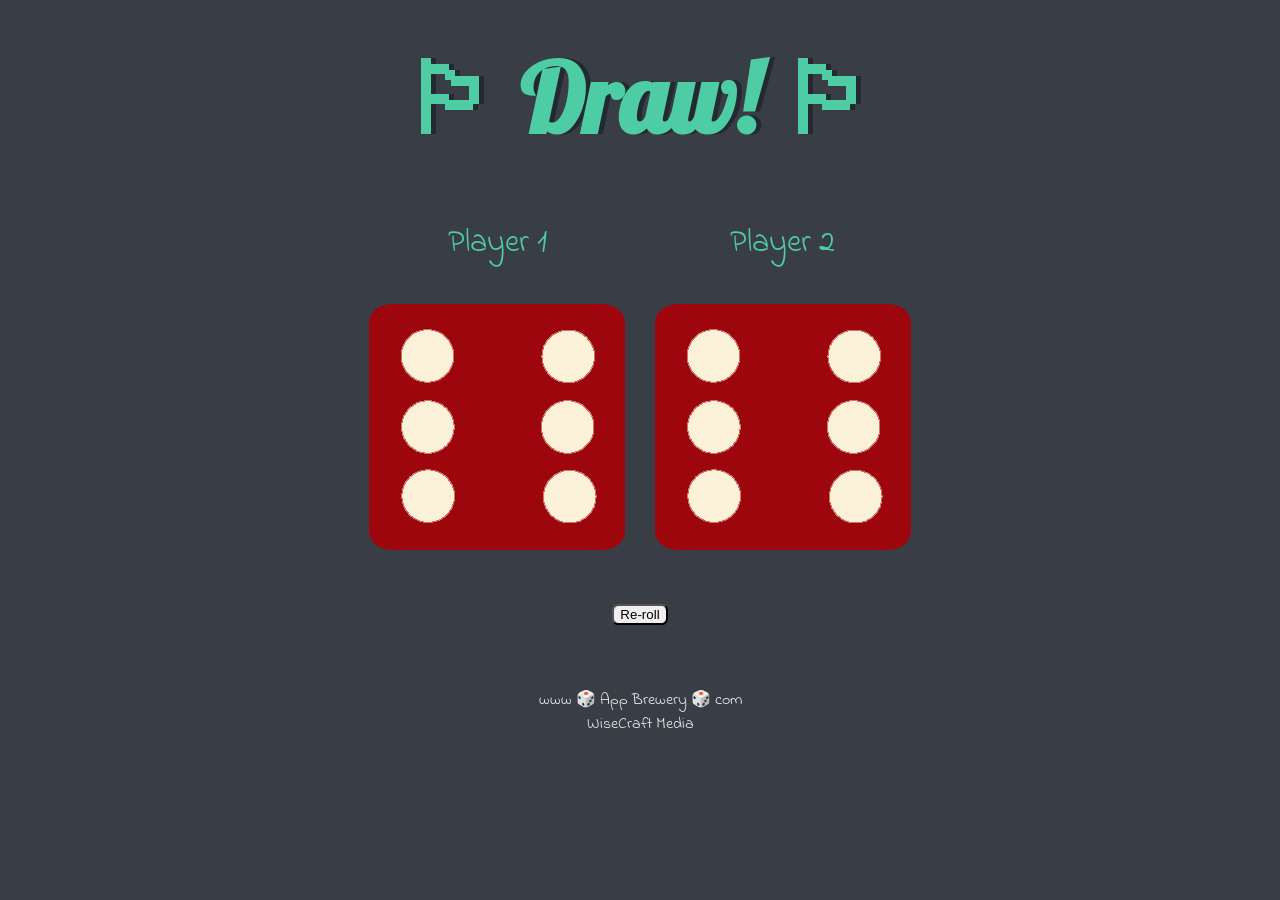
<file: index.html>
<!DOCTYPE html>
<html lang="en" dir="ltr">
  <head>
    <meta charset="utf-8" />
    <meta name="viewport" content="width=device-width, initial-scale=1.0" />

    <title>Dicee</title>
    <link rel="stylesheet" href="styles.css" />
    <link href="https://fonts.googleapis.com/css?family=Indie+Flower|Lobster" rel="stylesheet" />
  </head>
  <body>
    <div class="container">
      <h1 id="winner">Refresh Me</h1>

      <div class="diceBlock">
        <div class="dice">
          <p>Player 1</p>
          <img class="p1" src="images/dice6.png" />
        </div>

        <div class="dice">
          <p>Player 2</p>
          <img class="p2" src="images/dice6.png" />
        </div>
      </div>
      <button class="refresh">Re-roll</button>
    </div>
    <footer>
      www 🎲 App Brewery 🎲 com<br />
      WiseCraft Media
    </footer>
    <script src="./index.js"></script>
  </body>
</html>

<!DOCTYPE html>
<html lang="en">
  <head>
    <meta charset="UTF-8" />
    <title>Document</title>
  </head>
  <body></body>
</html>
</file>
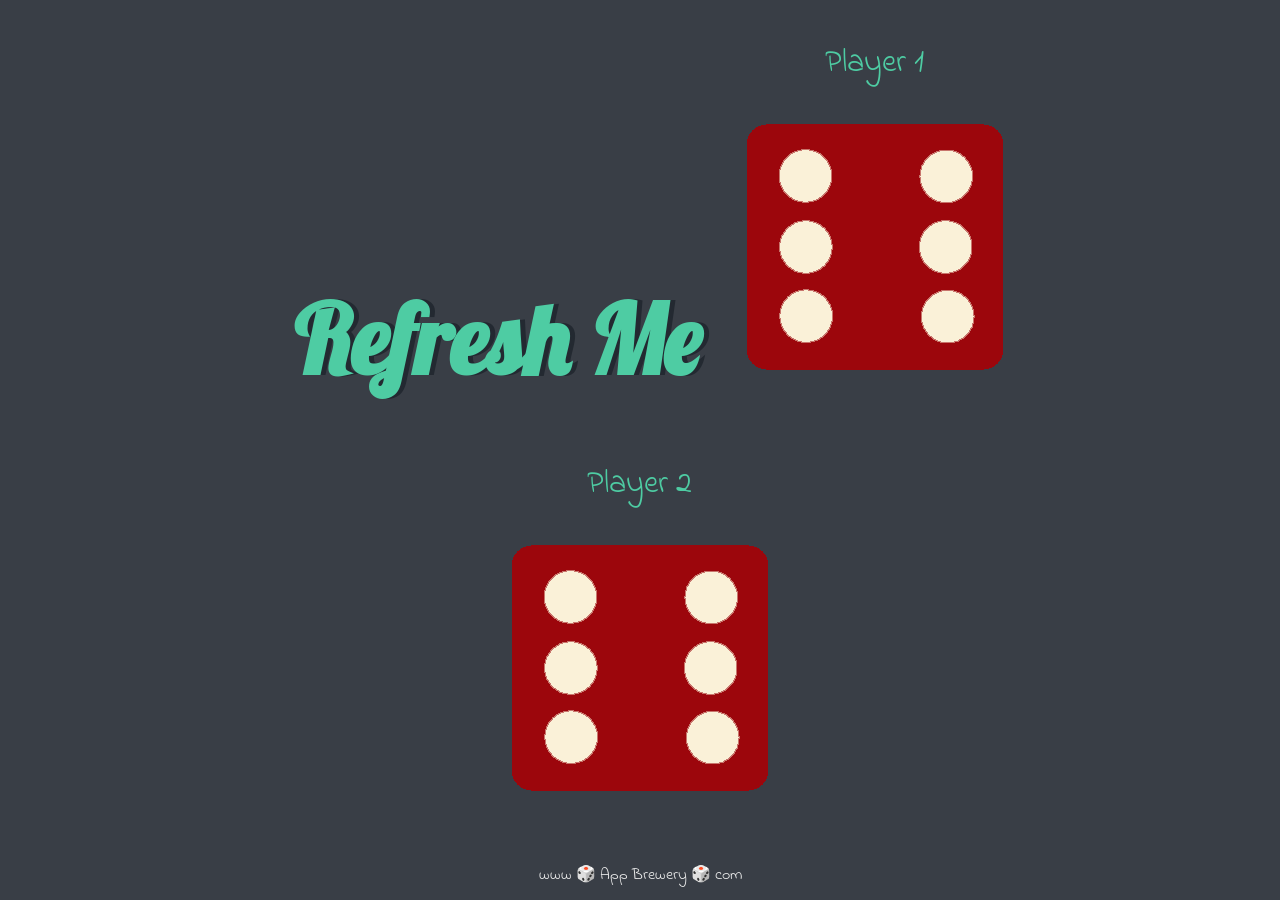
<file: dicee.html>
<!DOCTYPE html>
<html lang="en" dir="ltr">
  <head>
    <meta charset="utf-8" />
    <title>Dicee</title>
    <link rel="stylesheet" href="styles.css" />
    <link href="https://fonts.googleapis.com/css?family=Indie+Flower|Lobster" rel="stylesheet" />
  </head>
  <body>
    <div class="container">
      <h1 id="winner">Refresh Me</h1>

      <div class="dice">
        <p>Player 1</p>
        <img class="p1" src="images/dice6.png" />
      </div>

      <div class="dice">
        <p>Player 2</p>
        <img class="p2" src="images/dice6.png" />
      </div>
    </div>

    <footer>www 🎲 App Brewery 🎲 com</footer>
    <script src="./index.js"></script>
  </body>
</html>
</file>
<file: styles.css>
/* XXL */
@media (min-width: 1201px) {
  .container {
    width: 70%;
    margin: auto;
    text-align: center;
  }

  .dice {
    text-align: center;
    display: inline-block;
  }

  body {
    background-color: #393e46;
  }

  h1 {
    margin: 30px;
    font-family: "Lobster", cursive;
    text-shadow: 5px 0 #232931;
    font-size: 6rem;
    color: #4ecca3;
  }

  p {
    font-size: 2rem;
    color: #4ecca3;
    font-family: "Indie Flower", cursive;
  }

  img {
    width: 20vw;
  }

  footer {
    margin-top: 5%;
    color: #eeeeee;
    text-align: center;
    font-family: "Indie Flower", cursive;
  }

  .hp1,
  .hp2,
  #winner {
    display: inline-block;

    text-align: center;
  }

  button {
    margin-top: 5vh;
    border-radius: 0.5vw;
  }
  div.dice {
    padding: 0 1vw;
  }
}
/* XL */
@media (max-width: 1200px) {
  .container {
    width: 90vw;
    margin: auto;
    text-align: center;
  }

  .dice {
    text-align: center;
    display: inline-block;
  }

  body {
    background-color: #393e46;
  }

  h1 {
    margin: 30px;
    font-family: "Lobster", cursive;
    text-shadow: 5px 0 #232931;
    font-size: 5rem;
    color: #4ecca3;
  }

  p {
    font-size: 1.5rem;
    color: #4ecca3;
    font-family: "Indie Flower", cursive;
  }

  img {
    width: 30vw;
    margin-left: 3vw;
  }

  footer {
    margin-top: 5%;
    color: #eeeeee;
    text-align: center;
    font-family: "Indie Flower", cursive;
  }

  .hp1,
  .hp2,
  #winner {
    display: inline-block;

    text-align: center;
  }

  button {
    margin-top: 5vh;
    border-radius: 0.5vw;
  }
}
/* M */
@media (max-width: 1024px) {
  .container {
    width: 90vw;
    margin: auto;
    text-align: center;
  }

  .dice {
    text-align: center;
    display: inline-block;
  }

  body {
    background-color: #393e46;
  }

  h1 {
    margin: 30px;
    font-family: "Lobster", cursive;
    text-shadow: 5px 0 #232931;
    font-size: 5rem;
    color: #4ecca3;
  }

  p {
    font-size: 1.5rem;
    color: #4ecca3;
    font-family: "Indie Flower", cursive;
  }

  img {
    width: 30vw;
    margin-left: 3vw;
  }

  footer {
    margin-top: 5%;
    color: #eeeeee;
    text-align: center;
    font-family: "Indie Flower", cursive;
  }

  .hp1,
  .hp2,
  #winner {
    display: inline-block;

    text-align: center;
  }

  button {
    margin-top: 5vh;
    border-radius: 0.5vw;
  }
}

/* S */
@media (max-width: 768px) {
  .container {
    width: 90vw;
    margin: auto;
    text-align: center;
  }

  .dice {
    text-align: center;
    display: inline-block;
  }

  body {
    background-color: #393e46;
  }

  h1 {
    margin: 30px;
    font-family: "Lobster", cursive;
    text-shadow: 5px 0 #232931;
    font-size: 2.5rem;
    color: #4ecca3;
  }

  p {
    font-size: 1.5rem;
    color: #4ecca3;
    font-family: "Indie Flower", cursive;
  }

  img {
    width: 30vw;
    margin-left: 3vw;
  }

  footer {
    margin-top: 5%;
    color: #eeeeee;
    text-align: center;
    font-family: "Indie Flower", cursive;
  }

  .hp1,
  .hp2,
  #winner {
    display: inline-block;

    text-align: center;
  }

  button {
    margin-top: 5vh;
    border-radius: 0.5vw;
  }
}

/* XS */
@media (max-width: 480px) {
  .container {
    width: 98vw;
    margin: auto;
    text-align: center;
  }

  .dice {
    text-align: center;
    display: inline-block;
  }

  body {
    background-color: #393e46;
  }

  h1 {
    margin: 30px;
    font-family: "Lobster", cursive;
    text-shadow: 5px 0 #232931;
    font-size: 3rem;
    color: #4ecca3;
  }

  p {
    font-size: 1rem;
    color: #4ecca3;
    font-family: "Indie Flower", cursive;
  }

  img {
    width: 40vw;
  }

  footer {
    margin-top: 3%;
    color: #eeeeee;
    text-align: center;
    font-family: "Indie Flower", cursive;
  }

  .hp1,
  .hp2,
  #winner {
    display: inline-block;
    text-align: center;
  }

  .p2 {
    margin-left: 5vw;
  }
  button {
    margin-top: 5vh;
    border-radius: 0.5vw;
  }
}
@media (max-width: 473px) {
  h1 {
    font-size: 2rem;
  }
}
</file>
